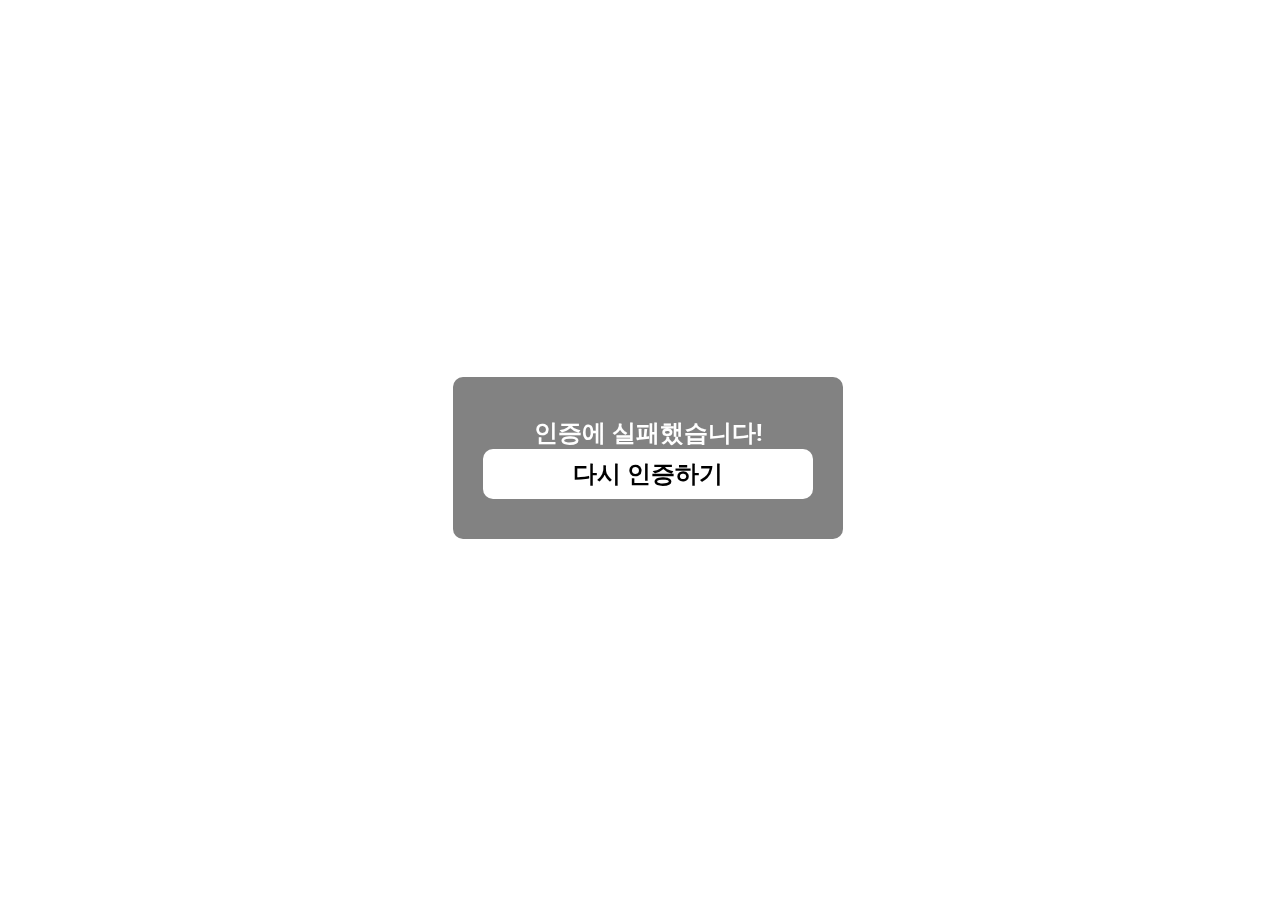
<file: fail.html>
<!DOCTYPE html>
<html lang="en">

<head>
    <meta charset="UTF-8">
    <meta http-equiv="X-UA-Compatible" content="IE=edge">
    <meta name="viewport" content="width=device-width, initial-scale=1.0">
    <title>Document</title>
    <link rel="stylesheet" href="src/style.css">
</head>

<body class="cont-card fail">
    <div class="item-card">
        <span class="txt-result">인증에 실패했습니다!</span>
        <a href="index.html" class="link-return">다시 인증하기</a>
    </div>
</body>
<script>
    setTimeout(function () {
        document.body.classList.add('id-card-active');
    }, 100);
</script>

</html>
</file>
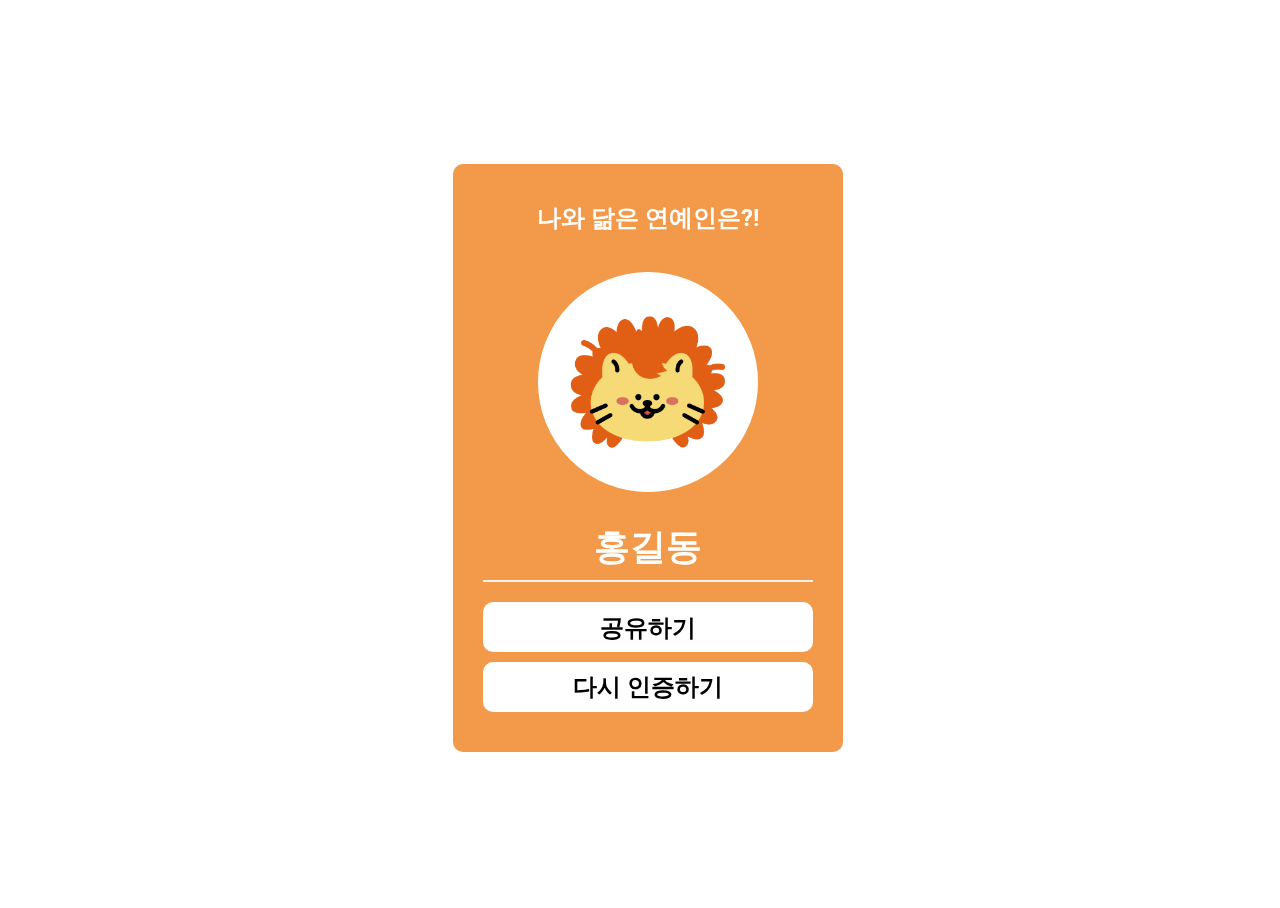
<file: result.html>
<!DOCTYPE html>
<html lang="en">

<head>
    <meta charset="UTF-8">
    <meta http-equiv="X-UA-Compatible" content="IE=edge">
    <meta name="viewport" content="width=device-width, initial-scale=1.0">
    <meta property="og:title" content="나와 닮은 연예인 찾기!">
    <meta property="og:type" content="website">
    <meta property="og:url" content="">
    <meta property="og:image" content="">
    <meta property="og:image:width" content="200">
    <meta property="og:image:height" content="200">
    <meta property="og:description" content="당신과 닮은 연예인은 누구일까요? 지금 확인해보세요!">
    <title>나와 닮은 연예인 찾기</title>
    <link rel="stylesheet" href="src/style.css">
</head>

<body class="cont-card">
    <div class="item-card">
        <div class="card-title">나와 닮은 연예인은?!</div>
        <!-- 닮은 연예인 이미지 -->
        <div class="card-result"></div>
        <!-- 닮은 연예인 이름 -->
        <div class="card-result-name">홍길동</div>
        <button type="button" class="share-btn">공유하기</button>
        <a href="index.html" class="link-return">다시 인증하기</a>
    </div>
</body>
<script src="src/result.js"></script>
</html>
</file>
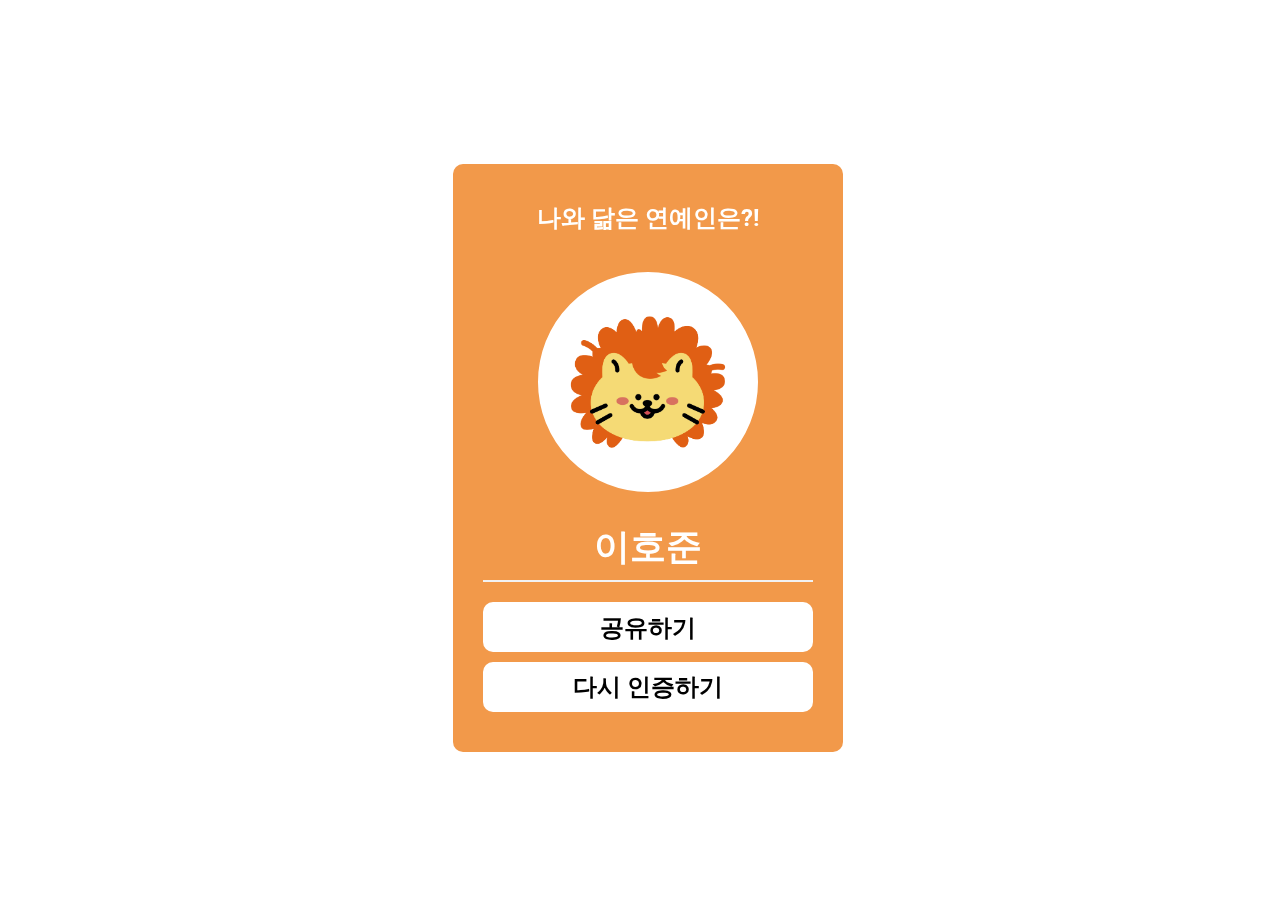
<file: result_1.html>
<!DOCTYPE html>
<html lang="en">

<head>
    <meta charset="UTF-8">
    <meta http-equiv="X-UA-Compatible" content="IE=edge">
    <meta name="viewport" content="width=device-width, initial-scale=1.0">
    <meta property="og:title" content="나와 닮은 연예인 찾기!">
    <meta property="og:type" content="website">
    <meta property="og:url" content="">
    <meta property="og:image" content="">
    <meta property="og:image:width" content="200">
    <meta property="og:image:height" content="200">
    <meta property="og:description" content="당신과 닮은 연예인은 누구일까요? 지금 확인해보세요!">
    <title>나와 닮은 연예인 찾기</title>
    <link rel="stylesheet" href="src/style.css">
</head>

<body class="cont-card">
    <div class="item-card">
        <div class="card-title">나와 닮은 연예인은?!</div>
        <!-- 닮은 연예인 이미지 -->
        <div class="card-result"></div>
        <!-- 닮은 연예인 이름 -->
        <div class="card-result-name">이호준</div>
        <button type="button" class="share-btn">공유하기</button>
        <a href="index.html" class="link-return">다시 인증하기</a>
    </div>
</body>
<script src="src/result.js"></script>
</html>
</file>
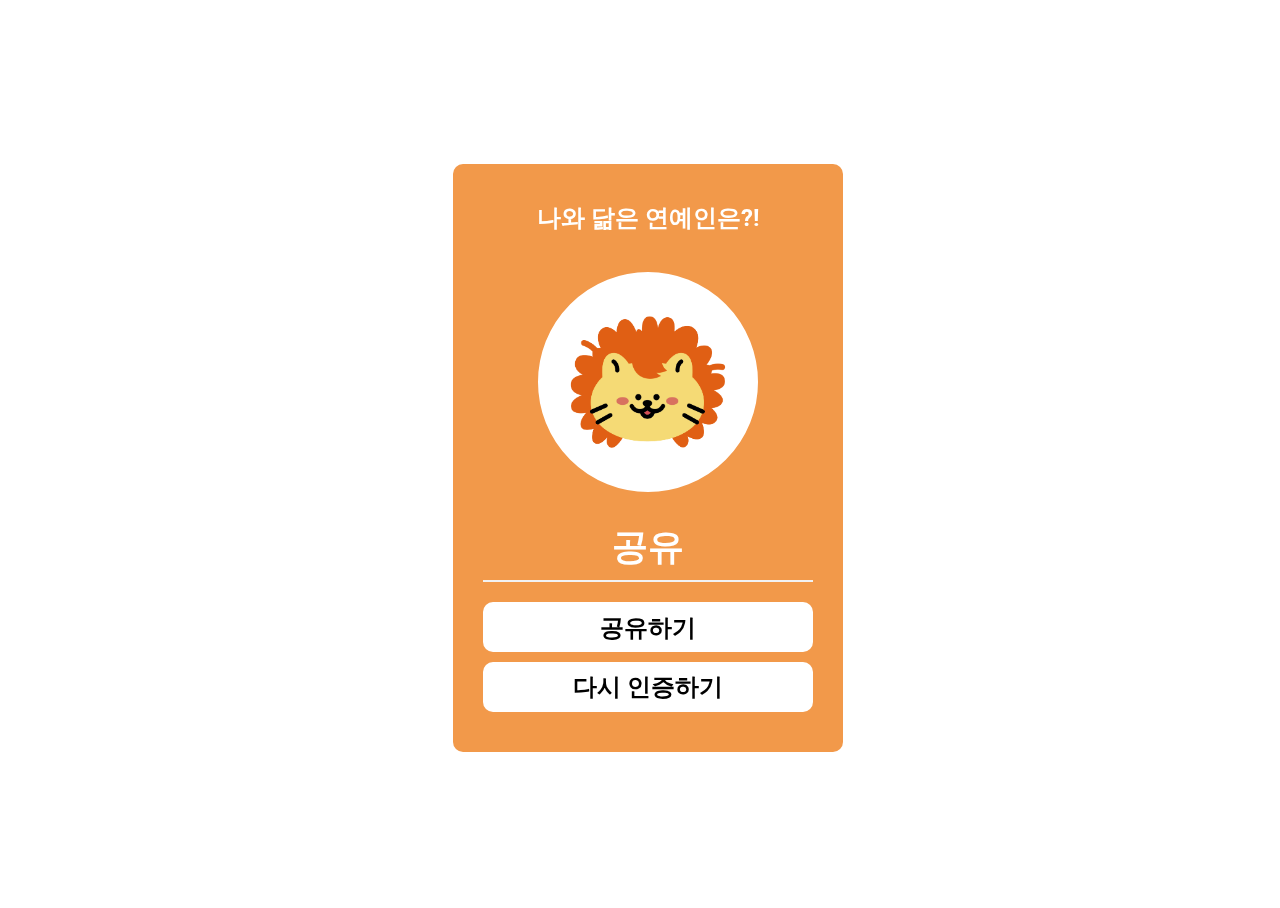
<file: result_2.html>
<!DOCTYPE html>
<html lang="en">

<head>
    <meta charset="UTF-8">
    <meta http-equiv="X-UA-Compatible" content="IE=edge">
    <meta name="viewport" content="width=device-width, initial-scale=1.0">
    <meta property="og:title" content="나와 닮은 연예인 찾기!">
    <meta property="og:type" content="website">
    <meta property="og:url" content="">
    <meta property="og:image" content="">
    <meta property="og:image:width" content="200">
    <meta property="og:image:height" content="200">
    <meta property="og:description" content="당신과 닮은 연예인은 누구일까요? 지금 확인해보세요!">
    <title>나와 닮은 연예인 찾기</title>
    <link rel="stylesheet" href="src/style.css">
</head>

<body class="cont-card">
    <div class="item-card">
        <div class="card-title">나와 닮은 연예인은?!</div>
        <!-- 닮은 연예인 이미지 -->
        <div class="card-result"></div>
        <!-- 닮은 연예인 이름 -->
        <div class="card-result-name">공유</div>
        <button type="button" class="share-btn">공유하기</button>
        <a href="index.html" class="link-return">다시 인증하기</a>
    </div>
</body>
<script src="src/result.js"></script>
</html>
</file>
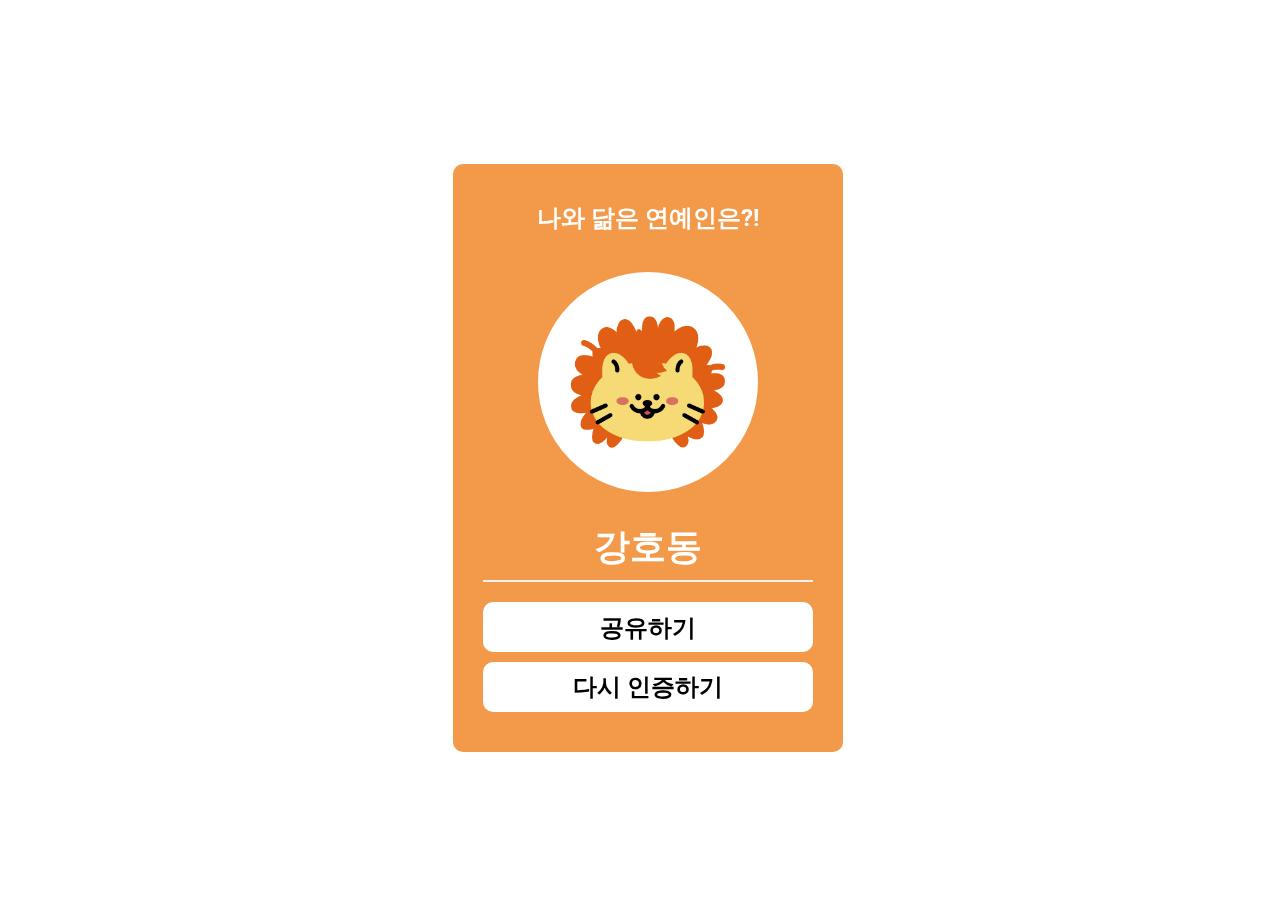
<file: result_3.html>
<!DOCTYPE html>
<html lang="en">

<head>
    <meta charset="UTF-8">
    <meta http-equiv="X-UA-Compatible" content="IE=edge">
    <meta name="viewport" content="width=device-width, initial-scale=1.0">
    <meta property="og:title" content="나와 닮은 연예인 찾기!">
    <meta property="og:type" content="website">
    <meta property="og:url" content="">
    <meta property="og:image" content="">
    <meta property="og:image:width" content="200">
    <meta property="og:image:height" content="200">
    <meta property="og:description" content="당신과 닮은 연예인은 누구일까요? 지금 확인해보세요!">
    <title>나와 닮은 연예인 찾기</title>
    <link rel="stylesheet" href="src/style.css">
</head>

<body class="cont-card">
    <div class="item-card">
        <div class="card-title">나와 닮은 연예인은?!</div>
        <!-- 닮은 연예인 이미지 -->
        <div class="card-result"></div>
        <!-- 닮은 연예인 이름 -->
        <div class="card-result-name">강호동</div>
        <button type="button" class="share-btn">공유하기</button>
        <a href="index.html" class="link-return">다시 인증하기</a>
    </div>
</body>
<script src="src/result.js"></script>
</html>
</file>
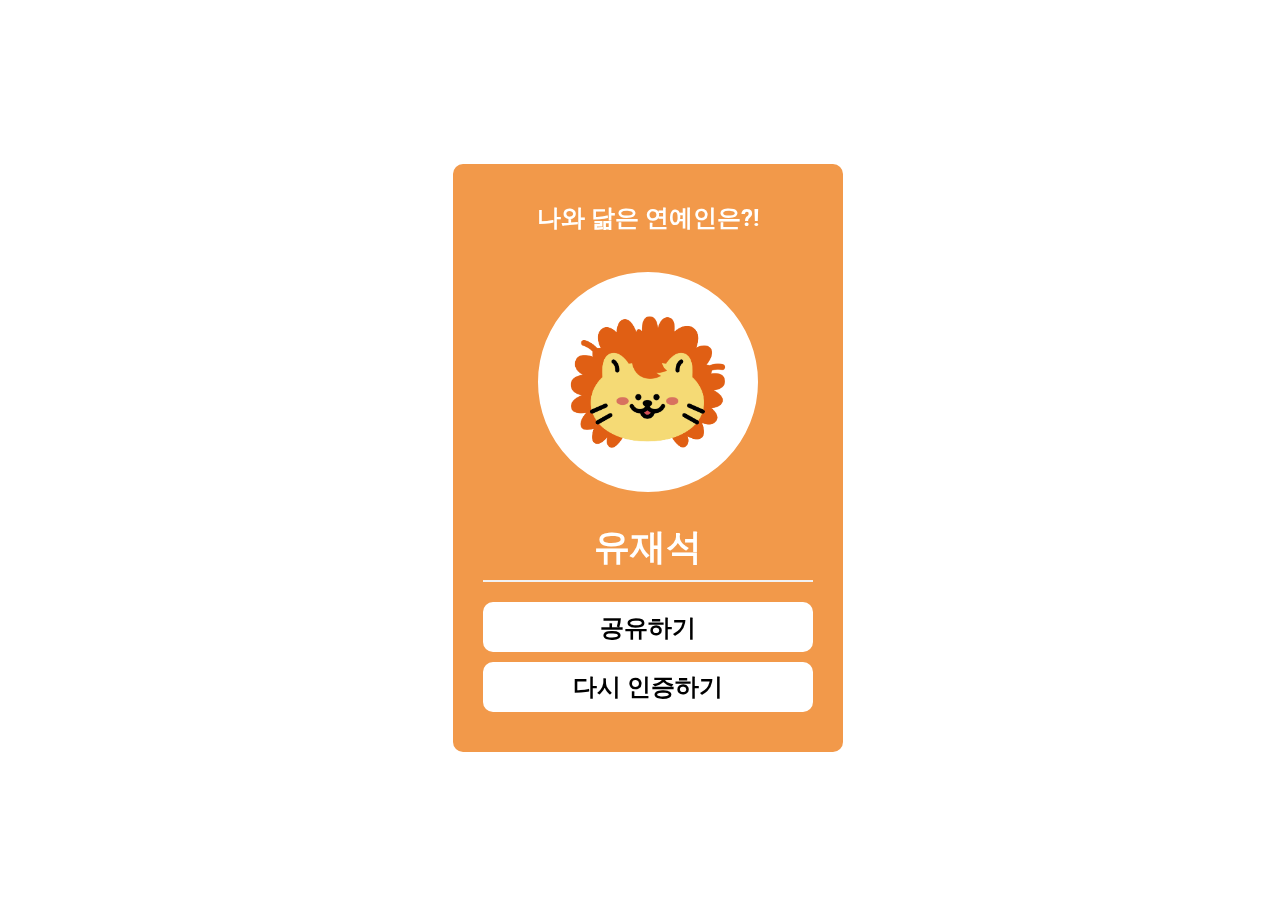
<file: 유재석.html>
<!DOCTYPE html>
<html lang="en">

<head>
    <meta charset="UTF-8">
    <meta http-equiv="X-UA-Compatible" content="IE=edge">
    <meta name="viewport" content="width=device-width, initial-scale=1.0">
    <meta property="og:title" content="나와 닮은 연예인 찾기!">
    <meta property="og:type" content="website">
    <meta property="og:url" content="">
    <meta property="og:image" content="">
    <meta property="og:image:width" content="200">
    <meta property="og:image:height" content="200">
    <meta property="og:description" content="당신과 닮은 연예인은 누구일까요? 지금 확인해보세요!">
    <title>나와 닮은 연예인 찾기</title>
    <link rel="stylesheet" href="src/style.css">
</head>

<body class="cont-card">
    <div class="item-card">
        <div class="card-title">나와 닮은 연예인은?!</div>
        <!-- 닮은 연예인 이미지 -->
        <div class="card-result"></div>
        <!-- 닮은 연예인 이름 -->
        <div class="card-result-name">유재석</div>
        <button type="button" class="share-btn">공유하기</button>
        <a href="index.html" class="link-return">다시 인증하기</a>
    </div>
</body>
<script src="src/result.js"></script>
</html>
</file>
<file: src/style.css>
@charset "utf-8";
@import url('https://fonts.googleapis.com/css2?family=Roboto&display=swap');

/* index.html */
html, body {
    width: 100%;
    height: 100%;
}

body, button, a {
    font-family: 'Roboto', sans-serif;
}

/* 영상 배경 스타일 */
.video-background {
    background: #000;
    position: fixed;
    top: 0; right: 0; bottom: 0; left: 0;
    z-index: -99;
}
.video-foreground,
.video-background iframe {
    position: absolute;
    top: 0;
    left: 0;
    width: 100%;
    height: 100%;
    pointer-events: none;
}

.cont-main, .cont {
    position: relative;
    top: 50%;
    left: 50%;
    transform: translateY(-50%) translateX(-50%);
    text-align: center;
}

.cont-main {
    display: inline-block;
}

.tit {
    font-weight: 900;
    font-size: 30px;
    line-height: 28px;
    color:#F2994A;
    margin-bottom:30px;
}

.cont-main .img-slide {
    position: relative;
    width: 390px;
    height: 390px;
}

.cont-main .img-slide .img-slide-item {
    position: absolute;
    display: none;
    left: 50%;
    top: 50%;
    transform: translateX(-50%) translateY(-50%);
    width: 300px;
    height: 300px;
}

.cont-main .img-slide .img-slide-item.active {
    display: inline-block;
}

.btn-test-start, .btn-start{
    margin-top:20px;
    display: block;
    width:100%;
    height: 60px;
    background: #F2994A;
    border-radius: 10px;
    border: none;
    font-weight: 700;
    font-size:20px;
    color:#fff;
    transition: 0.15s;
    cursor: pointer;
}

.btn-test-start:hover{
    transform:scale(1.1);
}

.cont {
    display: none;
}

.cont .webcam-empty {
    width: 500px;
    height: 500px;
    background: #F2F2F2;
    border: 2px solid #828282;
    box-sizing: border-box;
    border-radius: 10px;
    text-align: center;
}

.cont .webcam-empty span {
    position: relative;
    top: 50%;
    transform: translateY(-50%);
    color: #828282;
    font-weight: 500;
    font-size: 16px;
    line-height: 22px;
}

.btn-start:hover{
    text-decoration: underline;
}

.title_result {
    display: none;
}

.cover {
    position: fixed;
    top: 0;
    left: 0;
    right: 0;
    bottom: 0;
    background:#FFF;
    display: none;
}

.cover img {
    display: block;
    position: relative;
    width: 187px;
    height: 187px;
    margin: 0 auto;
    top: 50%;
    transform: translateY(-50%);
}

/* success.html */
.cont-card {
    display: flex;
    align-items: center;
    justify-content: center;
    perspective: 800px;
}

.item-card {
    position: relative;
    transform: scale(0.01) rotateY(720deg);
    transform-style: preserve-3d;
    transition: 1.2s;
    width: 330px;
    padding: 40px 30px;
    background:#F2994A;
    color:#fff;
    text-align: center;
    font-weight: bold;
    font-size: 24px;
    border-radius: 10px;
}

.id-card-active .item-card {
    transform: scale(1) rotateY(0deg);
}

.cont-card .card-title {
    font-size: 24px;
    line-height: 28px;
    margin-bottom: 40px;
}

.cont-card .card-result {
    position: relative;
    left: 50%;
    width: 216px;
    height: 216px;
    border: 2px solid #FFF;
    border-radius: 50%;
    background-color: #FFF;
    background-image: url(../assets/1.png);
    background-size: cover;
    transform: translateX(-50%);
    margin-bottom: 37px;
    overflow: hidden;
}

.cont-card .card-result-name {
    position: relative;
    font-size: 36px;
    line-height: 36px;
    padding-bottom: 15px;
    margin-bottom: 20px;
    border-bottom: 2px solid #F2F2F2;
}

.share-btn, .link-return {
    background: #FFF;
    border-radius: 10px;
    color: #000;
    font-weight: bold;
    font-size: 24px;
    height: 50px;
    line-height: 50px;
}

.share-btn {
    width: 100%;
    border: none;
    margin-bottom: 10px;
    cursor: pointer;
}

.link-return {
    display: block;
    text-decoration: none;
}

.share-btn:hover, .link-return:hover {
    text-decoration: underline;
}

.cont-card.id-card-active .item-card:hover {
    background: #F96167;
	transform: scale(1.1) rotateZ(3deg);
}

/* fail.html */
.fail .item-card{
    background:#828282;
}

.id-card-active.fail .item-card {
    animation-duration: .3s;
    animation-name: animation-fail;
    animation-fill-mode: forwards;
}

@keyframes animation-fail {
    0%{
        transform: translateX(0);
    }
    20%{
        transform: translateX(-20px); 
    }
    40%{
        transform: translateX(20px); 
    }
    60%{
        transform: translateX(-20px); 
    }
    80%{
        transform: translateX(20px); 
    }
    100%{
        transform: translateX(0); 
    }
}

@media (min-aspect-ratio: 16/9) {
    .video-foreground { height: 300%; top: -100%; }
}
  
@media (max-aspect-ratio: 16/9) {
    .video-foreground { width: 300%; left: -100%; }
}
</file>
